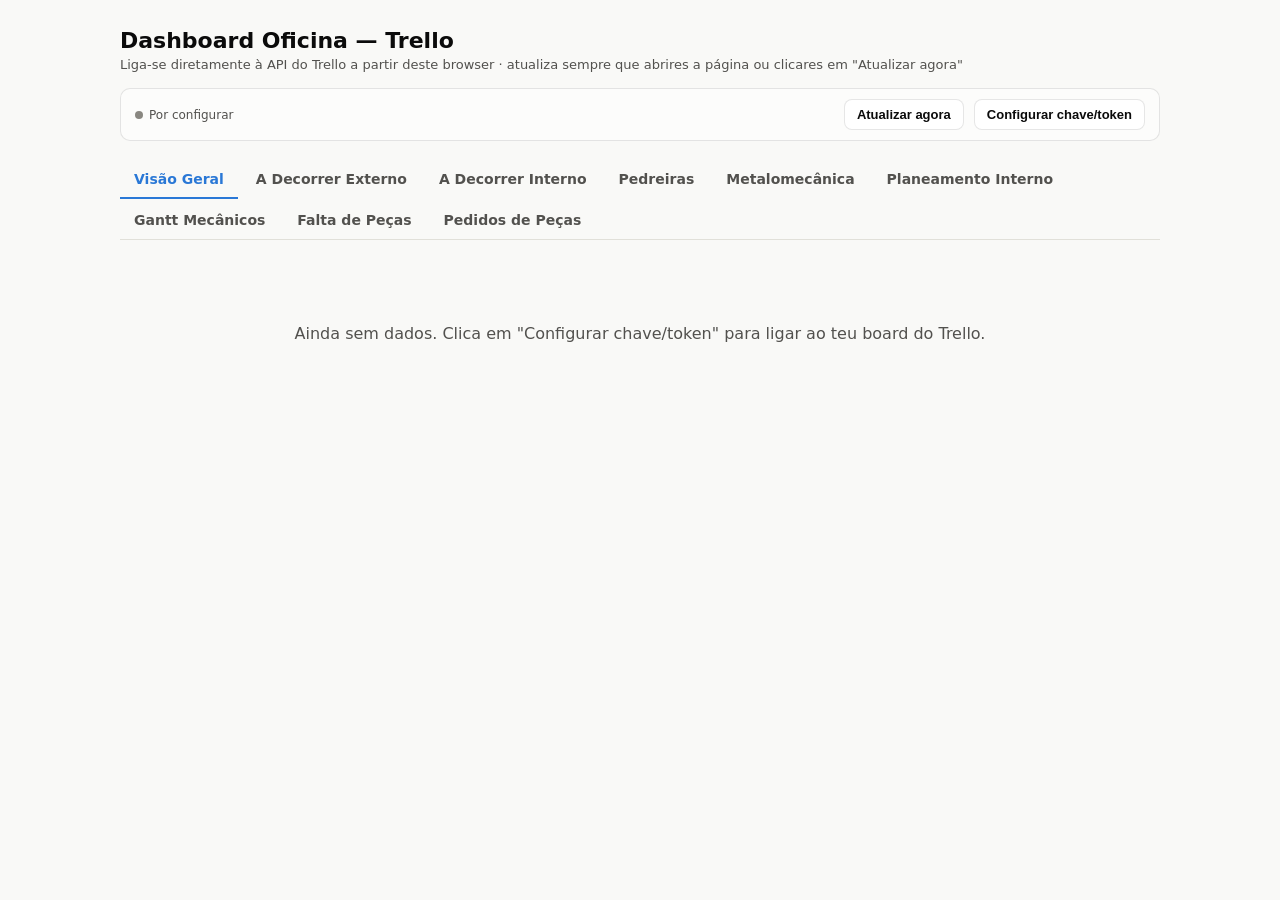
<file: index.html>
<!DOCTYPE html>
<html lang="pt">
<head>
<meta charset="UTF-8">
<meta name="viewport" content="width=device-width, initial-scale=1">
<title>Dashboard Oficina — Visão Geral</title>
<link rel="icon" href="favicon.ico">
<link rel="stylesheet" href="styles.css">
</head>
<body>
<div class="wrap"><div id="app"></div></div>
<script src="dashboard.js"></script>
<script>
function render(P, now) {
  const kpiExt = P.decorrerExterno.length;
  const kpiInt = P.workshops.reduce((s, w) => s + w.decorrer.length, 0);
  const kpiPlanPendente = P.workshops.reduce((s, w) => s + w.planeamento.length, 0);
  const kpiMetal = P.metalomecanica.length;
  const kpiPedreiras = P.pedreiras.reduce((s, p) => s + p.cards.length, 0);
  const kpiFaltaPecas = P.faltaDePecas.length;
  const res = P.resolution;

  const workshopData = P.workshops.map(w => [w.label, w.decorrer.length, `decorrer-interno.html#${w.key}`]);
  const workshopColors = [CAT_BLUE, CAT_AQUA, CAT_YELLOW];

  const supplierCounts = {};
  P.decorrerExterno.forEach(c => { if (c.supplier) supplierCounts[c.supplier] = (supplierCounts[c.supplier]||0)+1; });
  const supplierData = Object.entries(supplierCounts).sort((a,b) => b[1]-a[1]).slice(0, 8)
    .map(([label, v]) => [label, v, 'decorrer-externo.html']);

  const pedreirasData = P.pedreiras.map(p => [p.label, p.cards.length, `pedreiras.html#${p.key}`]);

  const labelCounts = {};
  P.planeamentoInterno.forEach(c => {
    const names = c.labels.length ? c.labels.map(l => l.name) : ['(sem etiqueta)'];
    names.forEach(n => { labelCounts[n] = (labelCounts[n]||0) + 1; });
  });
  const labelData = Object.entries(labelCounts).sort((a,b) => b[1]-a[1])
    .map(([label, v]) => [label, v, `planeamento-interno.html#${slug(label)}`]);

  const trendPoints = res.monthlyAvgLast14.map(([k,v]) => [monthLabel(k), Math.round(v*10)/10]);

  document.getElementById('content').innerHTML = `
    <div class="kpi-row">
      <div class="stat-tile"><div class="label">Cartões em curso</div><div class="value">${P.totals.totalOpen}</div></div>
      <div class="stat-tile"><div class="label">A Decorrer Externo</div><div class="value">${kpiExt}</div></div>
      <div class="stat-tile"><div class="label">A Decorrer Interno</div><div class="value">${kpiInt}</div><div class="sub">${kpiPlanPendente} a aguardar planeamento</div></div>
      <div class="stat-tile"><div class="label">Pendentes Pedreiras</div><div class="value">${kpiPedreiras}</div></div>
      <div class="stat-tile"><div class="label">Pendentes Metalomecânica</div><div class="value">${kpiMetal}</div></div>
      <div class="stat-tile"><div class="label">Resolução (mediana)</div><div class="value">${res.median.toFixed(0)}d</div><div class="sub">média ${res.mean.toFixed(0)}d</div></div>
      <div class="stat-tile"><div class="label">Falta de Peças</div><div class="value">${kpiFaltaPecas}</div><div class="sub"><a href="falta-de-pecas.html">Ver lista →</a></div></div>
    </div>

    <section class="card">
      <h2>A Decorrer Externo <a class="see-more" href="decorrer-externo.html">Ver detalhe →</a></h2>
      <p class="desc">${kpiExt} cartões atualmente em curso · top fornecedores (clica numa barra para ver a lista completa)</p>
      ${hbarChart(supplierData, CAT_BLUE, {width:720, barH:16, gap:10})}
    </section>

    <section class="card">
      <h2>A Decorrer Interno <a class="see-more" href="decorrer-interno.html">Ver detalhe →</a></h2>
      <p class="desc">${kpiInt} cartões a decorrer nas oficinas [Simão], por categoria — clica numa barra para ver a lista dessa categoria</p>
      ${hbarChart(workshopData, workshopColors, {barH:20, gap:16})}
    </section>

    <section class="card">
      <h2>Tempos médios de resolução</h2>
      <p class="desc">Calculado por (data de conclusão − data de início) para todos os ${res.count} cartões do quadro com ambas as datas preenchidas · tendência mensal, média de dias por mês de conclusão</p>
      <div class="kpi-row" style="margin-bottom:18px;">
        <div class="stat-tile"><div class="label">Mediana</div><div class="value">${res.median.toFixed(1)}d</div></div>
        <div class="stat-tile"><div class="label">Média</div><div class="value">${res.mean.toFixed(1)}d</div></div>
        <div class="stat-tile"><div class="label">P90</div><div class="value">${res.p90.toFixed(0)}d</div><div class="sub">90% dos cartões resolvem-se neste prazo ou menos</div></div>
        <div class="stat-tile"><div class="label">Amostra</div><div class="value">${res.count}</div></div>
      </div>
      ${lineChart(trendPoints)}
      <details class="tbl-toggle"><summary>Ver valores mensais</summary>
        <table><thead><tr><th data-type="text">Mês</th><th data-type="num">Média (dias)</th></tr></thead>
          <tbody>${res.monthlyAvgLast14.map(([k,v]) => { const vv = Math.round(v*10)/10; return `<tr><td data-sort="${k}">${esc(monthLabel(k))}</td><td data-sort="${vv}">${vv}</td></tr>`; }).join('')}</tbody></table>
      </details>
    </section>

    <section class="card">
      <h2>Serviços Pendentes em Pedreiras <a class="see-more" href="pedreiras.html">Ver detalhe →</a></h2>
      <p class="desc">${kpiPedreiras} cartões pendentes em obra, por pedreira — clica numa barra para ver essa pedreira</p>
      ${hbarChart(pedreirasData, CAT_BLUE, {barH:20, gap:16})}
    </section>

    <section class="card">
      <h2>Serviços solicitados à Metalomecânica <a class="see-more" href="metalomecanica.html">Ver detalhe →</a></h2>
      <p class="desc">${kpiMetal} cartões pendentes · lista "Metalomecanica"</p>
    </section>

    <section class="card">
      <h2>Planeamento Interno <a class="see-more" href="planeamento-interno.html">Ver detalhe →</a></h2>
      <p class="desc">${P.planeamentoInterno.length} cartões a aguardar planeamento, por etiqueta — clica numa barra para ver esse grupo</p>
      ${labelData.length ? hbarChart(labelData, CAT_BLUE, {barH:16, gap:10}) : '<p class="info-note">Sem cartões nesta lista de momento.</p>'}
    </section>

    <footer class="note">
      Fonte: API do Trello do board "${esc(P.boardName)}", em direto a partir deste browser. Os tempos de resolução usam os campos "Início" e "Concluído" de cada cartão — cartões sem uma das duas datas não entram na amostra. Cartões usados apenas como separadores de secção (ex: "▼PRAGOSA▼") são excluídos de todas as contagens e tabelas.
    </footer>
  `;
}
initPage('index', render);
</script>
</body>
</html>
</file>
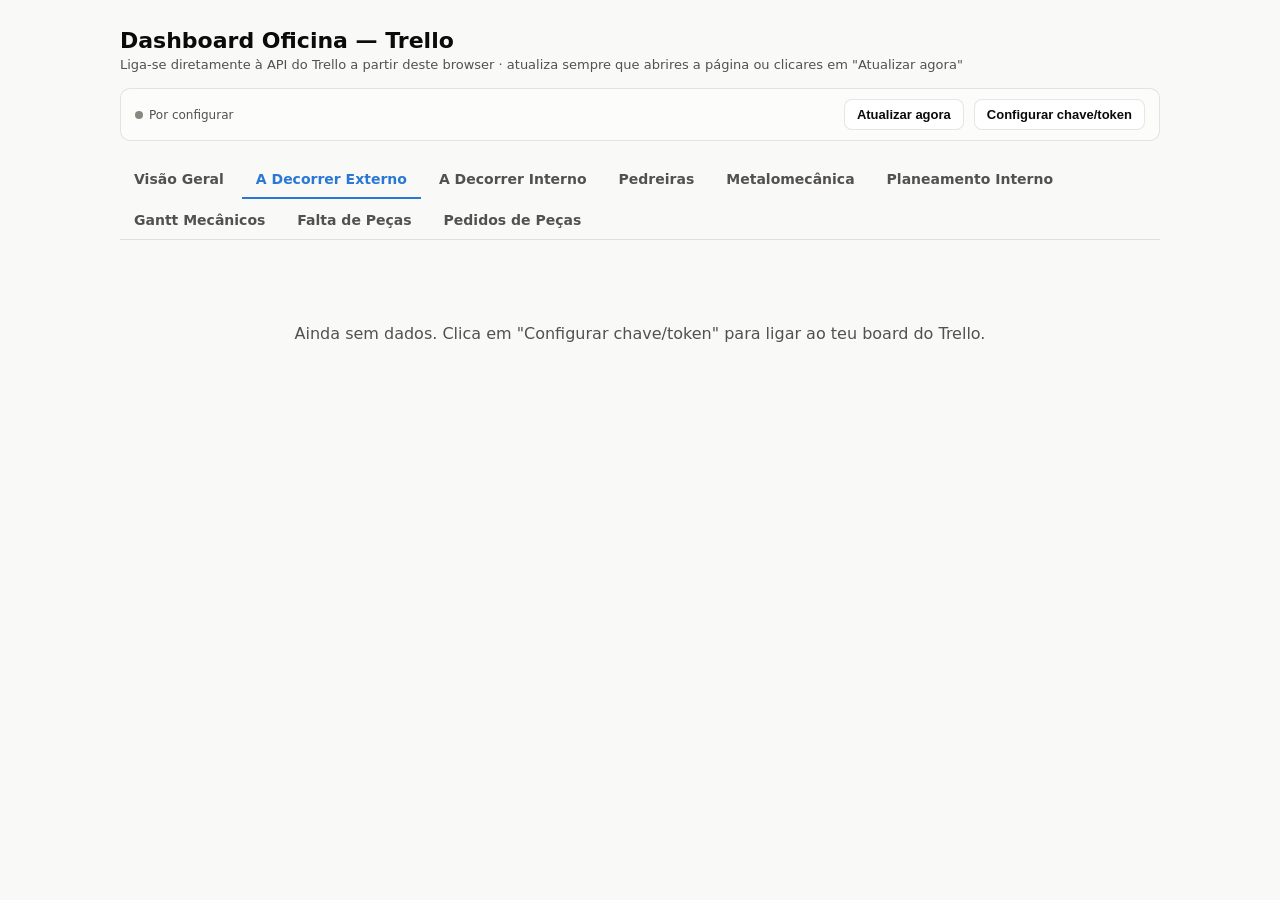
<file: decorrer-externo.html>
<!DOCTYPE html>
<html lang="pt">
<head>
<meta charset="UTF-8">
<meta name="viewport" content="width=device-width, initial-scale=1">
<title>Dashboard Oficina — A Decorrer Externo</title>
<link rel="icon" href="favicon.ico">
<link rel="stylesheet" href="styles.css">
</head>
<body>
<div class="wrap"><div id="app"></div></div>
<script src="dashboard.js"></script>
<script>
function render(P, now) {
  const cards = P.decorrerExterno;
  const supplierCounts = {};
  cards.forEach(c => { if (c.supplier) supplierCounts[c.supplier] = (supplierCounts[c.supplier]||0)+1; });
  const supplierData = Object.entries(supplierCounts).sort((a,b) => b[1]-a[1]);

  document.getElementById('content').innerHTML = `
    <div class="kpi-row">
      <div class="stat-tile"><div class="label">Cartões a decorrer</div><div class="value">${cards.length}</div></div>
      <div class="stat-tile"><div class="label">Fornecedores distintos</div><div class="value">${supplierData.length}</div></div>
    </div>
    <section class="card">
      <h2>A Decorrer Externo</h2>
      <p class="desc">${cards.length} cartões atualmente em curso · lista "Intervenções Externas DECORRER" · "Dias a decorrer" conta desde a data de início (ou, se não preenchida, desde a criação do cartão — assinalado com *)</p>
      <p class="info-note" style="margin-top:0;margin-bottom:10px;">Cartões por fornecedor (extraído do texto entre [] no início do nome do cartão):</p>
      ${hbarChart(supplierData, CAT_BLUE, {width:720, barH:16, gap:10})}
      <div style="margin-top:18px;">${cardTable(cards, {showStart:true, showRunning:true, sortByRunning:true, now, boardLabels:P.boardLabels, boardMembers:P.boardMembers})}</div>
    </section>
  `;
}
initPage('decorrer-externo', render);
</script>
</body>
</html>
</file>
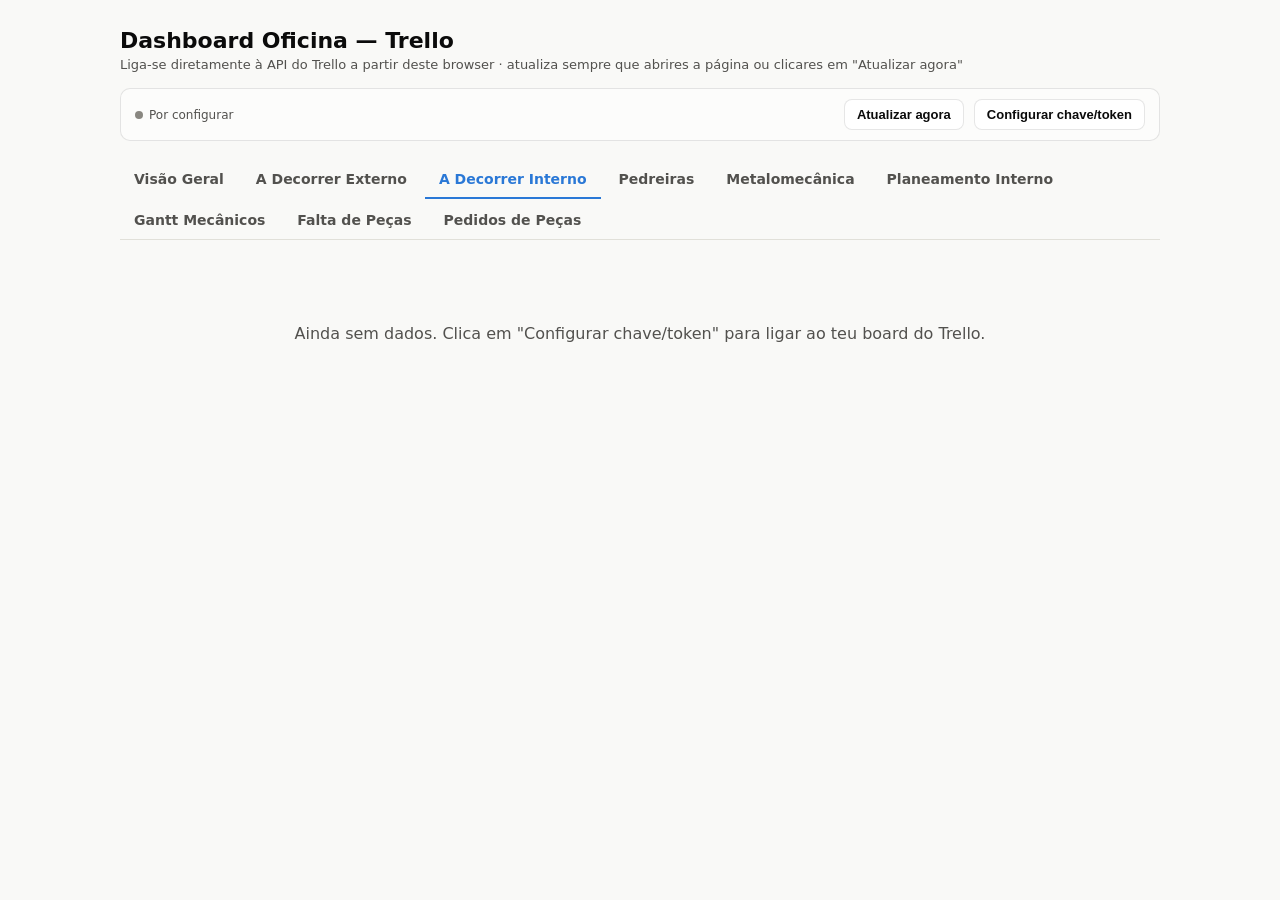
<file: decorrer-interno.html>
<!DOCTYPE html>
<html lang="pt">
<head>
<meta charset="UTF-8">
<meta name="viewport" content="width=device-width, initial-scale=1">
<title>Dashboard Oficina — A Decorrer Interno</title>
<link rel="icon" href="favicon.ico">
<link rel="stylesheet" href="styles.css">
</head>
<body>
<div class="wrap"><div id="app"></div></div>
<script src="dashboard.js"></script>
<script>
function render(P, now) {
  const totalDecorrer = P.workshops.reduce((s, w) => s + w.decorrer.length, 0);
  const totalPlaneamento = P.workshops.reduce((s, w) => s + w.planeamento.length, 0);
  const workshopData = P.workshops.map(w => [w.label, w.decorrer.length]);
  const workshopColors = [CAT_BLUE, CAT_AQUA, CAT_YELLOW];

  const sections = P.workshops.map(w => {
    const planBlock = w.planeamentoList ? `
      <div class="subgroup-title">Pendente de planeamento (${w.planeamento.length})</div>
      <p class="info-note" style="margin-top:0;">Sem data de início (ainda por planear) — "Criado em" e "Dias por planear" mostram há quanto tempo o cartão está à espera</p>
      ${cardTable(w.planeamento, {showCreated:true, showRunning:true, runningLabel:'Dias por planear', sortByRunning:true, now, boardLabels:P.boardLabels, boardMembers:P.boardMembers})}
      <div class="subgroup-title" style="margin-top:20px;">A decorrer (${w.decorrer.length})</div>
      ${cardTable(w.decorrer, {showStart:true, showRunning:true, sortByRunning:true, now, boardLabels:P.boardLabels, boardMembers:P.boardMembers})}
    ` : cardTable(w.decorrer, {showStart:true, showRunning:true, sortByRunning:true, now, boardLabels:P.boardLabels, boardMembers:P.boardMembers});
    return `<div class="site-block" id="${w.key}">
      <h3>${esc(w.label)} — ${w.decorrer.length} a decorrer${w.planeamentoList ? ` · ${w.planeamento.length} a aguardar planeamento` : ''}</h3>
      ${planBlock}
    </div>`;
  }).join('');

  document.getElementById('content').innerHTML = `
    <div class="kpi-row">
      <div class="stat-tile"><div class="label">A decorrer</div><div class="value">${totalDecorrer}</div></div>
      <div class="stat-tile"><div class="label">A aguardar planeamento</div><div class="value">${totalPlaneamento}</div></div>
    </div>
    <section class="card">
      <h2>A Decorrer Interno</h2>
      <p class="desc">${totalDecorrer} cartões atualmente em curso, distribuídos pelas oficinas [Simão] · "Dias a decorrer" conta desde a data de início (ou desde a criação, assinalado com *)</p>
      ${hbarChart(workshopData, workshopColors, {barH:20, gap:16})}
      ${sections}
    </section>
  `;
  // honour #anchor deep-links (e.g. from the home page chart) once content exists
  if (location.hash) {
    const el = document.querySelector(location.hash);
    if (el) el.scrollIntoView();
  }
}
initPage('decorrer-interno', render);
</script>
</body>
</html>
</file>
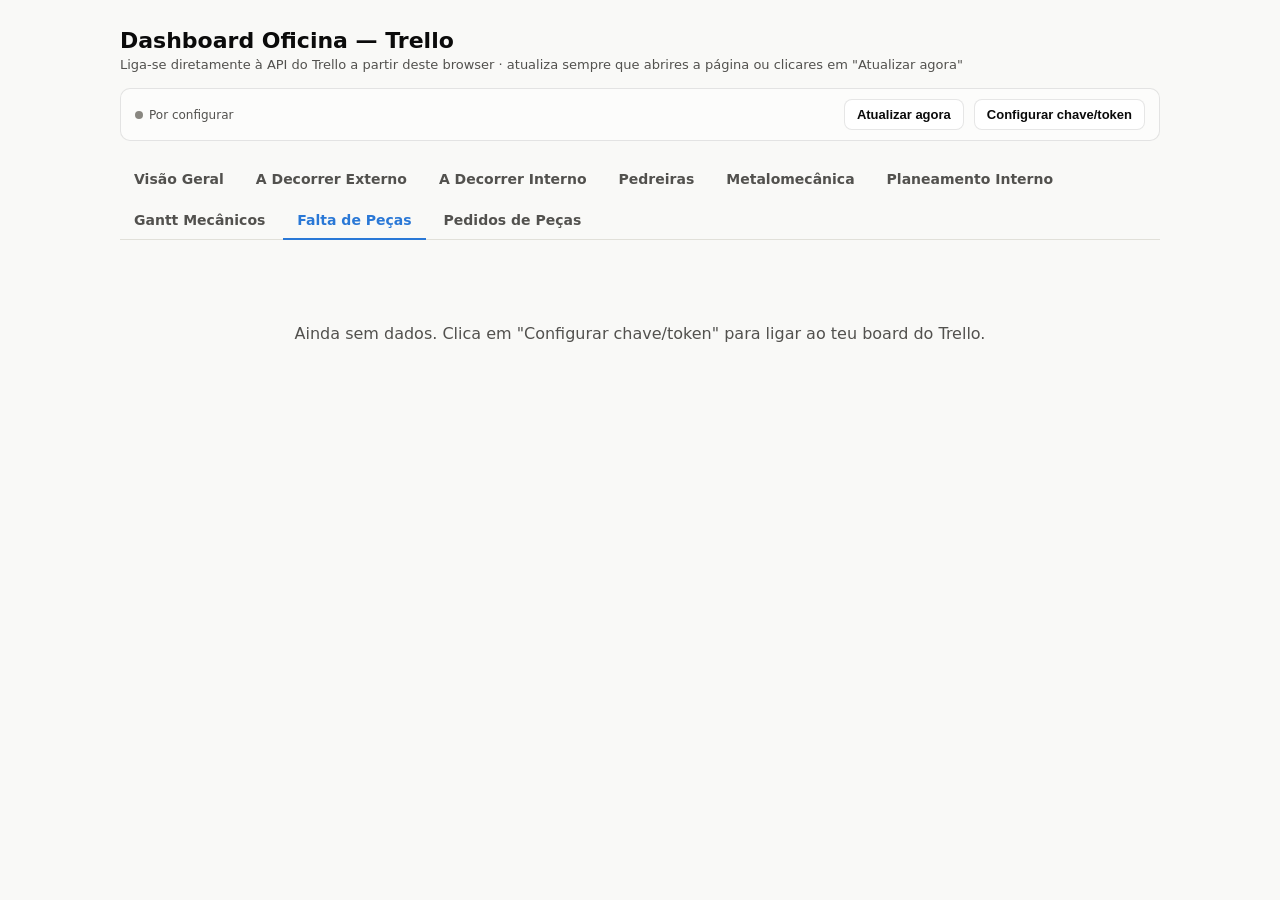
<file: falta-de-pecas.html>
<!DOCTYPE html>
<html lang="pt">
<head>
<meta charset="UTF-8">
<meta name="viewport" content="width=device-width, initial-scale=1">
<title>Dashboard Oficina — Falta de Peças</title>
<link rel="icon" href="favicon.ico">
<link rel="stylesheet" href="styles.css">
</head>
<body>
<div class="wrap"><div id="app"></div></div>
<script src="dashboard.js"></script>
<script>
function render(P, now) {
  const cards = P.faltaDePecas;
  document.getElementById('content').innerHTML = `
    <div class="kpi-row">
      <div class="stat-tile"><div class="label">Cartões a aguardar peças</div><div class="value">${cards.length}</div></div>
    </div>
    <section class="card">
      <h2>Falta de Peças</h2>
      <p class="desc">${cards.length} cartões ativos com a etiqueta "Falta de Peças", em qualquer lista do quadro · "Com esta etiqueta há" mostra há quanto tempo a etiqueta foi aplicada, a partir do histórico de atividade do Trello</p>
      <p class="info-note" id="ageingStatus" style="margin-top:0;">A calcular há quanto tempo cada cartão tem a etiqueta…</p>
      ${cardTable(cards, {showStart:true, showLabelAge:true, sortByDue:false, now, boardLabels:P.boardLabels, boardMembers:P.boardMembers})}
    </section>
  `;
  wireLabelAgeing(P, now);
}
initPage('falta-de-pecas', render);
</script>
</body>
</html>
</file>
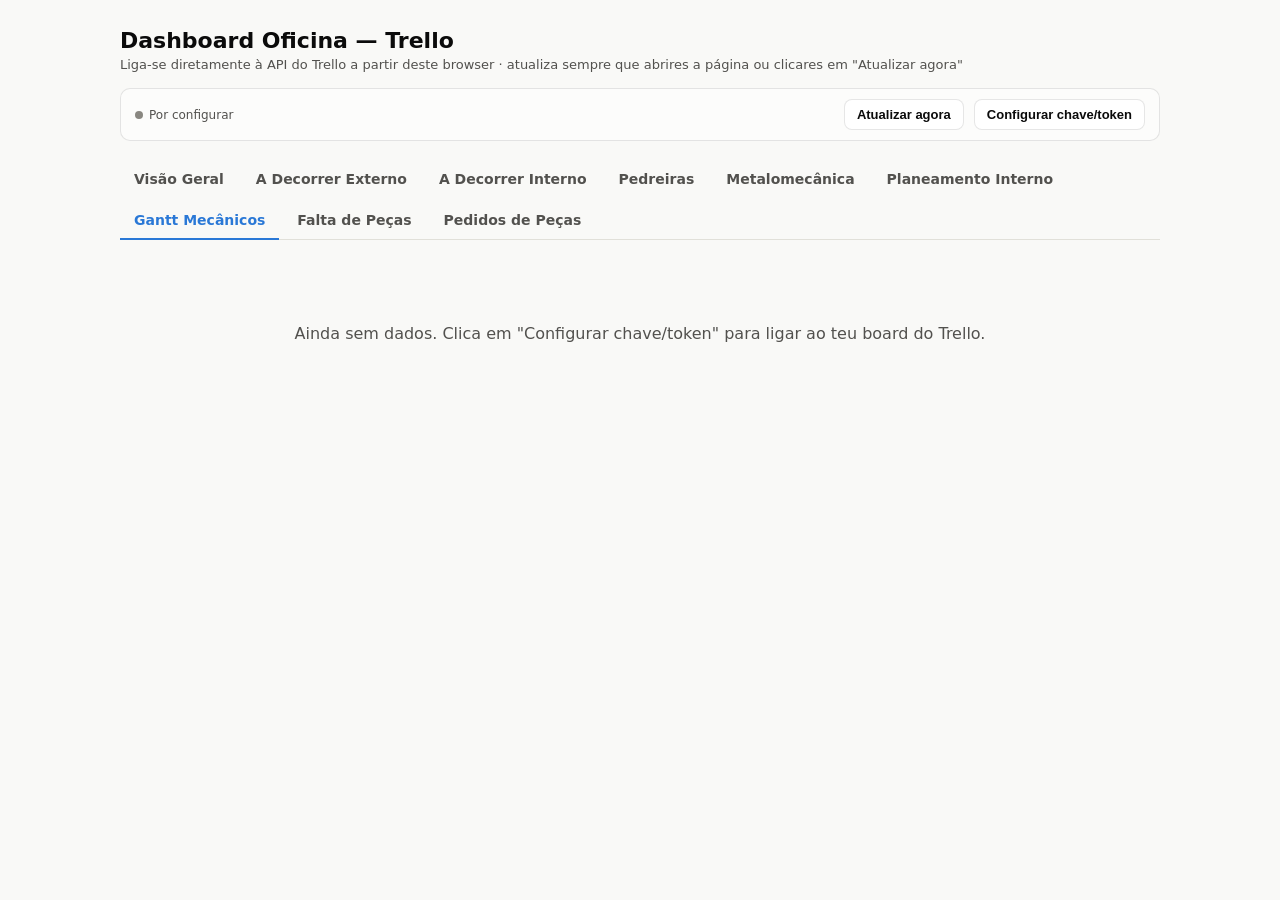
<file: gantt-mecanicos.html>
<!DOCTYPE html>
<html lang="pt">
<head>
<meta charset="UTF-8">
<meta name="viewport" content="width=device-width, initial-scale=1">
<title>Dashboard Oficina — Gantt Mecânicos</title>
<link rel="icon" href="favicon.ico">
<link rel="stylesheet" href="styles.css">
</head>
<body>
<div class="wrap"><div id="app"></div></div>
<script src="dashboard.js"></script>
<script>
function render(P, now) {
  renderGanttContent(P, now);
}
initPage('gantt-mecanicos', render);
</script>
</body>
</html>
</file>
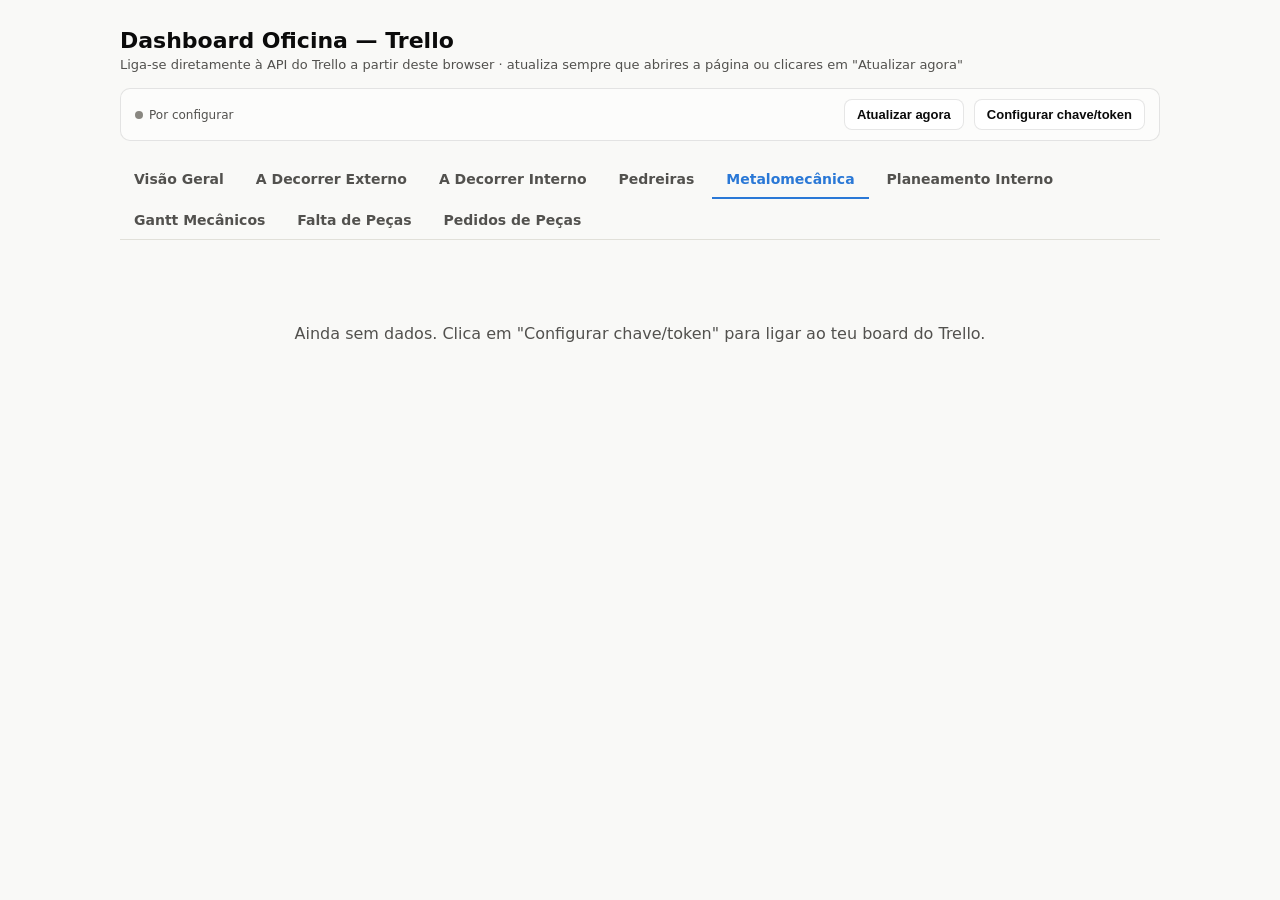
<file: metalomecanica.html>
<!DOCTYPE html>
<html lang="pt">
<head>
<meta charset="UTF-8">
<meta name="viewport" content="width=device-width, initial-scale=1">
<title>Dashboard Oficina — Metalomecânica</title>
<link rel="icon" href="favicon.ico">
<link rel="stylesheet" href="styles.css">
</head>
<body>
<div class="wrap"><div id="app"></div></div>
<script src="dashboard.js"></script>
<script>
function render(P, now) {
  const cards = P.metalomecanica;
  document.getElementById('content').innerHTML = `
    <div class="kpi-row">
      <div class="stat-tile"><div class="label">Cartões pendentes</div><div class="value">${cards.length}</div></div>
    </div>
    <section class="card">
      <h2>Serviços solicitados à Metalomecânica</h2>
      <p class="desc">${cards.length} cartões pendentes · lista "Metalomecanica"</p>
      ${cardTable(cards, {showStart:true, now, boardLabels:P.boardLabels, boardMembers:P.boardMembers})}
    </section>
  `;
}
initPage('metalomecanica', render);
</script>
</body>
</html>
</file>
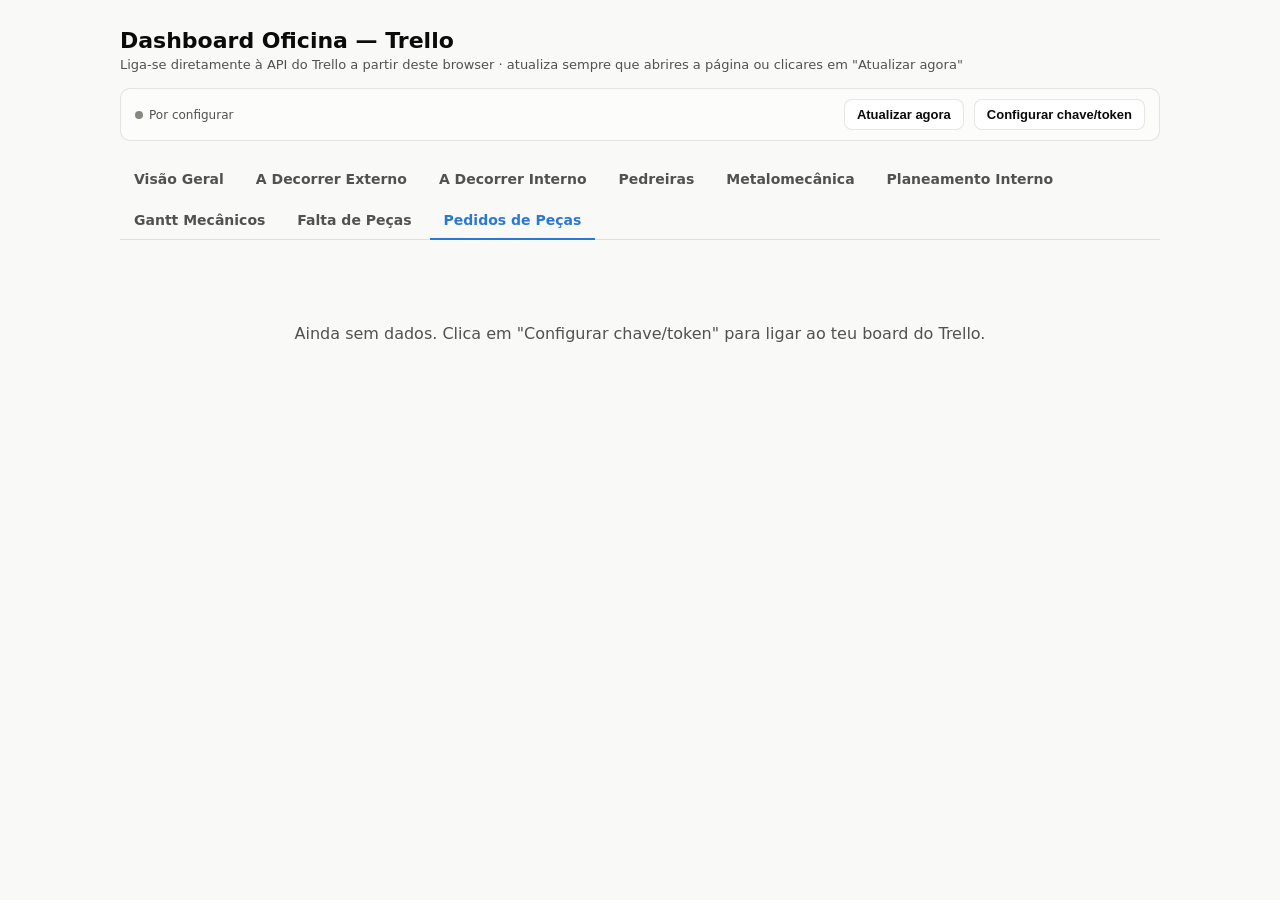
<file: pedidos-pecas.html>
<!DOCTYPE html>
<html lang="pt">
<head>
<meta charset="UTF-8">
<meta name="viewport" content="width=device-width, initial-scale=1">
<title>Dashboard Oficina — Pedidos de Peças</title>
<link rel="icon" href="favicon.ico">
<link rel="stylesheet" href="styles.css">
</head>
<body>
<div class="wrap"><div id="app"></div></div>
<script src="dashboard.js"></script>
<script>
function render(P, now) {
  const list = P.pedidosList || [];
  document.getElementById('content').innerHTML = `
    <div class="kpi-row">
      <div class="stat-tile"><div class="label">Pedidos ativos</div><div class="value">${list.length}</div></div>
      <div class="stat-tile"><div class="label">Equipamentos distintos</div><div class="value">${new Set(list.map(r => r.equipNum)).size}</div></div>
    </div>
    <section class="card">
      <h2>Pedidos de Peças</h2>
      <p class="desc">Pesquisa rápida, por nº de equipamento, de todos os pedidos de material ativos no quadro "Pedidos Peças" · liga-se ao cartão de OFICINA correspondente quando o campo "Nº Equipamento" já estiver preenchido lá</p>
      <div class="search-box">
        <input type="text" id="pedidosSearchInput" placeholder="Pesquisar por nº de equipamento (ex: 4039)" inputmode="numeric">
        <span class="count" id="pedidosSearchCount"></span>
      </div>
      ${pedidosSearchTable(list)}
    </section>
  `;
  wirePedidosSearch(document.getElementById('content'));
}
initPage('pedidos-pecas', render);
</script>
</body>
</html>
</file>
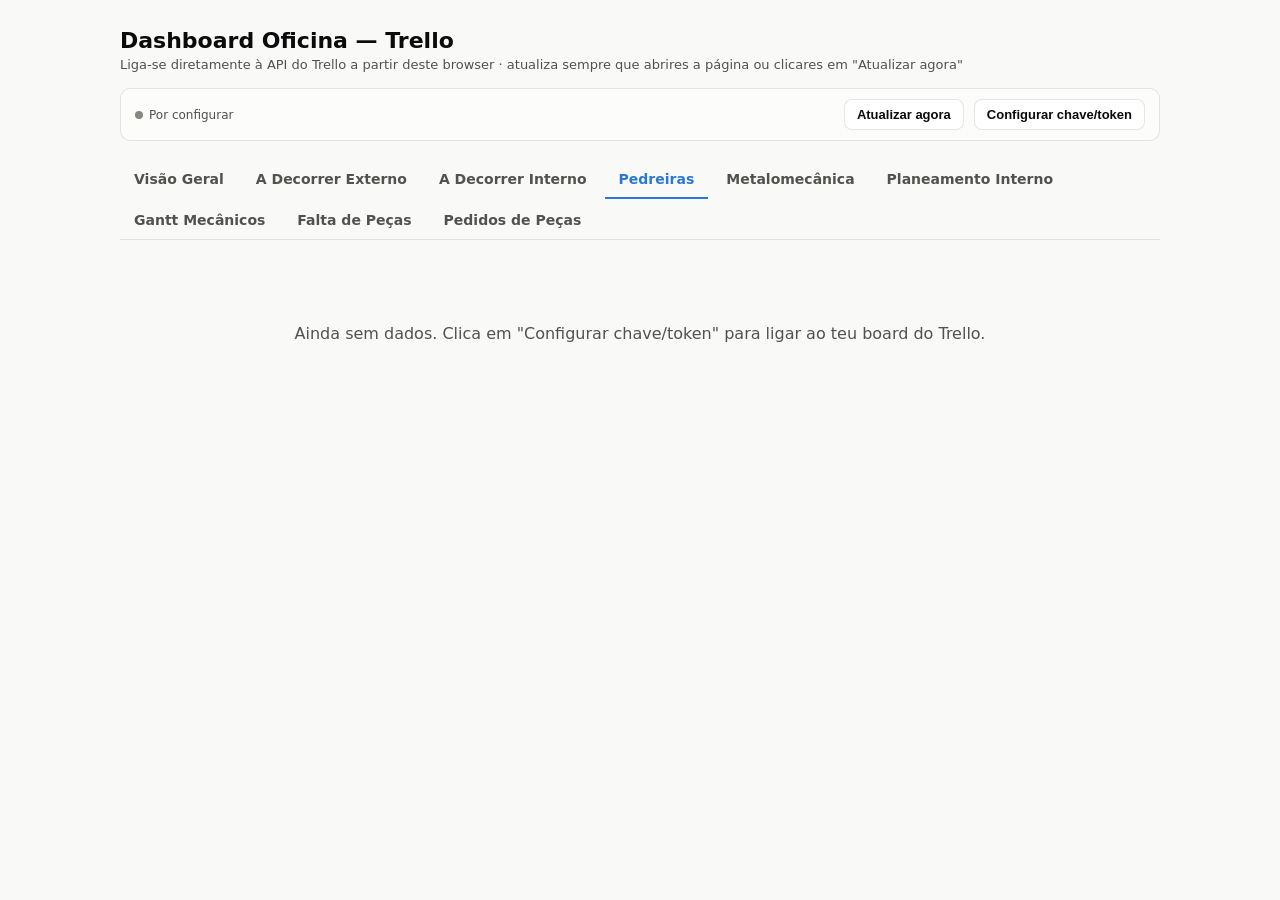
<file: pedreiras.html>
<!DOCTYPE html>
<html lang="pt">
<head>
<meta charset="UTF-8">
<meta name="viewport" content="width=device-width, initial-scale=1">
<title>Dashboard Oficina — Pedreiras</title>
<link rel="icon" href="favicon.ico">
<link rel="stylesheet" href="styles.css">
</head>
<body>
<div class="wrap"><div id="app"></div></div>
<script src="dashboard.js"></script>
<script>
function render(P, now) {
  const total = P.pedreiras.reduce((s, p) => s + p.cards.length, 0);
  const chartData = P.pedreiras.map(p => [p.label, p.cards.length]);
  const sections = P.pedreiras.filter(p => p.cards.length).map(p => `
    <div class="site-block" id="${p.key}">
      <h3>${esc(p.label)} (${p.cards.length})</h3>
      ${cardTable(p.cards, {now, boardLabels:P.boardLabels, boardMembers:P.boardMembers})}
    </div>`).join('');

  document.getElementById('content').innerHTML = `
    <div class="kpi-row">
      <div class="stat-tile"><div class="label">Cartões pendentes</div><div class="value">${total}</div></div>
      <div class="stat-tile"><div class="label">Pedreiras ativas</div><div class="value">${P.pedreiras.filter(p=>p.cards.length).length}</div></div>
    </div>
    <section class="card">
      <h2>Serviços Pendentes em Pedreiras</h2>
      <p class="desc">${total} cartões pendentes em obra, por pedreira</p>
      ${hbarChart(chartData, CAT_BLUE, {barH:20, gap:16})}
      ${sections}
    </section>
  `;
  if (location.hash) {
    const el = document.querySelector(location.hash);
    if (el) el.scrollIntoView();
  }
}
initPage('pedreiras', render);
</script>
</body>
</html>
</file>
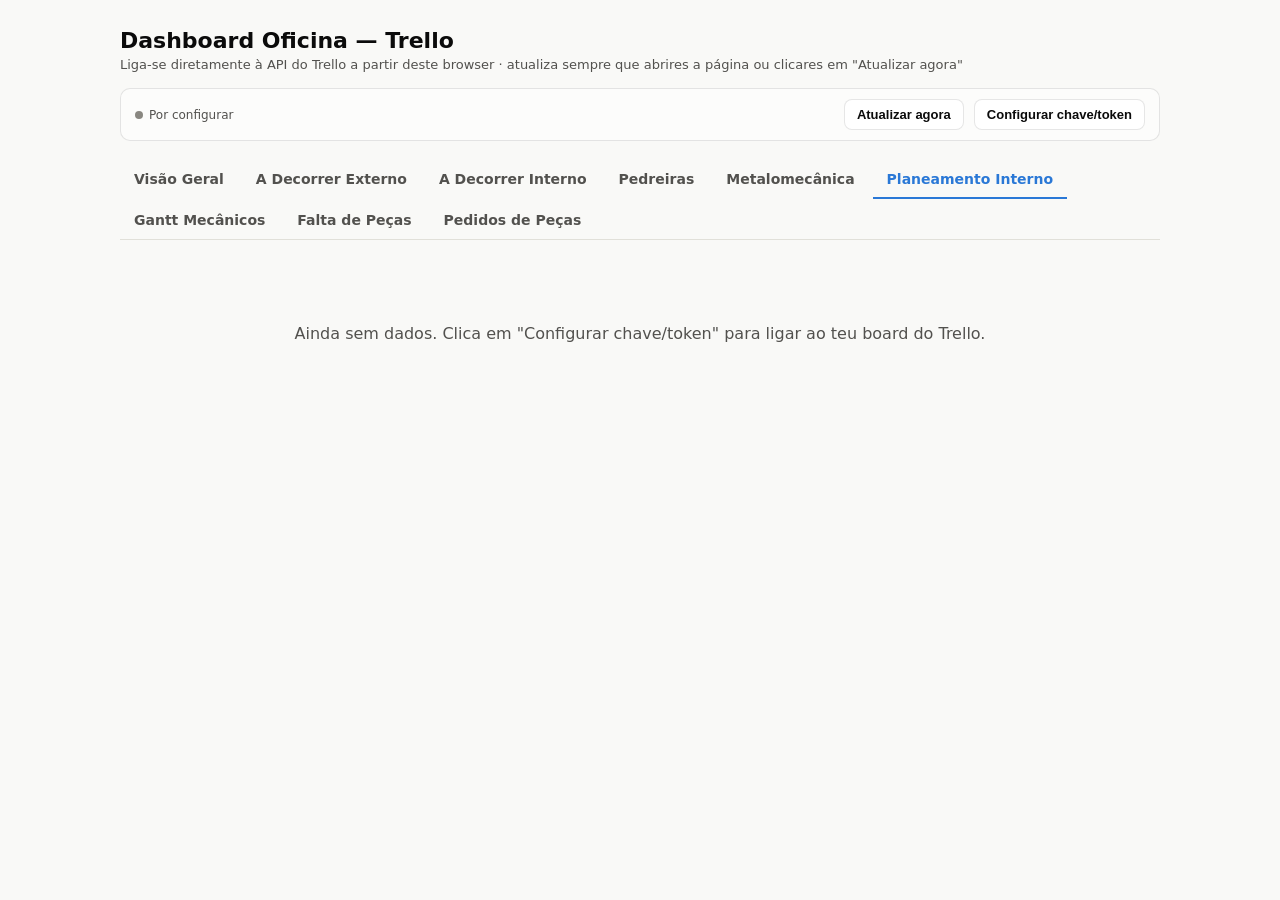
<file: planeamento-interno.html>
<!DOCTYPE html>
<html lang="pt">
<head>
<meta charset="UTF-8">
<meta name="viewport" content="width=device-width, initial-scale=1">
<title>Dashboard Oficina — Planeamento Interno</title>
<link rel="icon" href="favicon.ico">
<link rel="stylesheet" href="styles.css">
</head>
<body>
<div class="wrap"><div id="app"></div></div>
<script src="dashboard.js"></script>
<script>
function render(P, now) {
  const cards = P.planeamentoInterno;
  const labelGroups = {};
  cards.forEach(c => {
    const names = c.labels.length ? c.labels.map(l => l.name) : ['(sem etiqueta)'];
    names.forEach(n => { (labelGroups[n] = labelGroups[n] || []).push(c); });
  });
  const orderedLabels = Object.keys(labelGroups).sort((a, b) => {
    if (a === '(sem etiqueta)') return 1;
    if (b === '(sem etiqueta)') return -1;
    return labelGroups[b].length - labelGroups[a].length;
  });
  function labelColorFor(name) {
    for (const c of cards) for (const l of c.labels) if (l.name === name) return LABEL_COLOR_MAP[l.color] || '#c3c2b7';
    return '#c3c2b7';
  }
  const groupsHtml = orderedLabels.map(lname => {
    const groupCards = labelGroups[lname].slice().sort((a,b) => {
      const av = a.due === null ? 1 : 0, bv = b.due === null ? 1 : 0;
      if (av !== bv) return av - bv;
      return (a.due||'').localeCompare(b.due||'');
    });
    const color = lname === '(sem etiqueta)' ? '#c3c2b7' : labelColorFor(lname);
    return `
      <div class="label-group" id="${slug(lname)}">
        <h3><span class="dot" style="--chip:${color}"></span>${esc(lname)} <span class="count">(${groupCards.length})</span></h3>
        ${cardTable(groupCards, {showCreated:true, showRunning:true, runningLabel:'Dias por planear', sortByDue:false, now, boardLabels:P.boardLabels, boardMembers:P.boardMembers})}
      </div>`;
  }).join('');

  document.getElementById('content').innerHTML = `
    <div class="kpi-row">
      <div class="stat-tile"><div class="label">Cartões a distribuir</div><div class="value">${cards.length}</div></div>
      <div class="stat-tile"><div class="label">Grupos (etiquetas)</div><div class="value">${orderedLabels.length}</div></div>
    </div>
    <section class="card">
      <h2>Planeamento Interno — trabalhos a distribuir</h2>
      <p class="desc">${cards.length} cartões na lista "Planeamento Interno", agrupados por etiqueta (um cartão com várias etiquetas aparece em cada grupo correspondente) e ordenados por prazo dentro de cada grupo</p>
      ${groupsHtml}
    </section>
  `;
  if (location.hash) {
    const el = document.querySelector(location.hash);
    if (el) el.scrollIntoView();
  }
}
initPage('planeamento-interno', render);
</script>
</body>
</html>
</file>
<file: styles.css>
:root {
  --surface-1: #fcfcfb; --surface-2: #ffffff; --page-plane: #f9f9f7;
  --text-primary: #0b0b0b; --text-secondary: #52514e; --text-muted: #898781;
  --grid-line: #e1e0d9; --baseline: #c3c2b7; --border: rgba(11,11,11,0.10);
  --series-1: #2a78d6; --good: #0ca30c; --warning: #fab219; --serious: #ec835a; --critical: #d03b3b;
}
@media (prefers-color-scheme: dark) {
  :root {
    --surface-1: #1a1a19; --surface-2: #212120; --page-plane: #0d0d0d;
    --text-primary: #ffffff; --text-secondary: #c3c2b7; --text-muted: #898781;
    --grid-line: #2c2c2a; --baseline: #383835; --border: rgba(255,255,255,0.10);
    --series-1: #3987e5; --good: #0ca30c; --warning: #fab219; --serious: #ec835a; --critical: #e66767;
  }
}
* { box-sizing: border-box; }
body { margin: 0; font-family: system-ui, -apple-system, "Segoe UI", sans-serif; background: var(--page-plane); color: var(--text-primary); }
.wrap { max-width: 1080px; margin: 0 auto; padding: 28px 20px 80px; }
header.top h1 { font-size: 22px; margin: 0 0 4px; }
header.top h1 a { color: inherit; text-decoration: none; }
header.top p { margin: 0; color: var(--text-secondary); font-size: 13px; }

.toolbar { display: flex; flex-wrap: wrap; align-items: center; gap: 10px; margin: 16px 0 8px;
  background: var(--surface-1); border: 1px solid var(--border); border-radius: 10px; padding: 10px 14px; }
.toolbar .status { font-size: 12px; color: var(--text-secondary); margin-right: auto; }
.toolbar button { appearance: none; border: 1px solid var(--border); background: var(--surface-2); color: var(--text-primary);
  border-radius: 8px; padding: 7px 12px; font-size: 13px; cursor: pointer; font-weight: 600; }
.toolbar button.primary { background: var(--series-1); color: #fff; border-color: var(--series-1); }
.toolbar button:hover { filter: brightness(0.97); }
.dot-live { width: 8px; height: 8px; border-radius: 50%; display: inline-block; margin-right: 6px; background: var(--text-muted); }
.dot-live.ok { background: var(--good); }
.dot-live.err { background: var(--critical); }

nav.pages { display: flex; flex-wrap: wrap; gap: 4px; margin: 20px 0 24px; border-bottom: 1px solid var(--grid-line); }
nav.pages a { appearance: none; border: none; background: none; cursor: pointer; padding: 10px 14px; font-size: 14px; font-weight: 600;
  color: var(--text-secondary); border-bottom: 2px solid transparent; margin-bottom: -1px; text-decoration: none; }
nav.pages a.active { color: var(--series-1); border-bottom-color: var(--series-1); }
nav.pages a:hover { color: var(--series-1); }

.kpi-row { display: grid; grid-template-columns: repeat(auto-fit, minmax(140px, 1fr)); gap: 10px; margin-bottom: 28px; }
.stat-tile { background: var(--surface-1); border: 1px solid var(--border); border-radius: 10px; padding: 14px 16px; }
.stat-tile .label { font-size: 12px; color: var(--text-secondary); margin-bottom: 6px; }
.stat-tile .value { font-size: 26px; font-weight: 600; line-height: 1; }
.stat-tile .sub { font-size: 11px; color: var(--text-muted); margin-top: 4px; }
.stat-tile .sub a { color: var(--series-1); text-decoration: none; font-weight: 600; }
.stat-tile .sub a:hover { text-decoration: underline; }

section.card { background: var(--surface-1); border: 1px solid var(--border); border-radius: 12px; padding: 20px 22px; margin-bottom: 20px; scroll-margin-top: 16px; }
section.card h2 { font-size: 16px; margin: 0 0 2px; display: flex; align-items: center; justify-content: space-between; gap: 10px; }
section.card h2 .see-more { font-size: 12px; font-weight: 600; color: var(--series-1); text-decoration: none; white-space: nowrap; }
section.card h2 .see-more:hover { text-decoration: underline; }
section.card .desc { font-size: 12px; color: var(--text-secondary); margin: 0 0 16px; }

table { width: 100%; border-collapse: collapse; font-size: 13px; }
table th { text-align: left; font-size: 11px; text-transform: uppercase; letter-spacing: .02em; color: var(--text-muted); font-weight: 600; padding: 6px 8px; border-bottom: 1px solid var(--grid-line); white-space: nowrap; cursor: pointer; user-select: none; }
table th:hover { color: var(--text-secondary); }
table th::after { content: ''; opacity: .35; margin-left: 4px; font-size: 10px; }
table th.sort-asc::after { content: '▲'; opacity: 1; color: var(--series-1); }
table th.sort-desc::after { content: '▼'; opacity: 1; color: var(--series-1); }
table td { padding: 8px 8px; border-bottom: 1px solid var(--grid-line); color: var(--text-primary); vertical-align: top; }
table tr:last-child td { border-bottom: none; }
table a { color: var(--text-primary); text-decoration: none; }
table a:hover { color: var(--series-1); text-decoration: underline; }
.col-id { color: var(--text-muted); white-space: nowrap; }
.overdue { color: var(--critical); font-weight: 600; }
.days-warning { color: #a06a00; font-weight: 600; }
.days-critical { color: var(--critical); font-weight: 600; }
@media (prefers-color-scheme: dark) { .days-warning { color: var(--warning); } }

td.due-cell { white-space: nowrap; }
input.due-input { font: inherit; font-size: 12px; color: var(--text-primary); background: transparent;
  border: 1px solid transparent; border-radius: 6px; padding: 3px 4px; width: 118px; cursor: pointer; }
input.due-input:hover, input.due-input:focus { border-color: var(--border); background: var(--surface-2); cursor: text; }
button.due-clear { appearance: none; border: none; background: none; color: var(--text-muted); cursor: pointer;
  font-size: 14px; line-height: 1; padding: 2px 4px; vertical-align: middle; }
button.due-clear:hover { color: var(--critical); }
.due-status { font-size: 10px; margin-left: 4px; color: var(--text-muted); }
.due-status.saving { color: var(--text-muted); }
.due-status.ok { color: var(--good); }
.due-status.err { color: var(--critical); font-weight: 600; }
.overdue-badge { display: inline-block; font-size: 10px; font-weight: 600; color: var(--critical);
  background: color-mix(in srgb, var(--critical) 14%, transparent); border-radius: 999px; padding: 2px 7px; margin-left: 4px; }
.approx { color: var(--text-muted); }
button.due-complete-btn { appearance: none; border: 1px solid var(--border); background: var(--surface-2); color: var(--text-muted);
  border-radius: 999px; width: 18px; height: 18px; line-height: 1; font-size: 11px; cursor: pointer; margin-left: 4px; vertical-align: middle; }
button.due-complete-btn:hover { border-color: var(--good); color: var(--good); }
button.due-complete-btn.active { background: var(--good); border-color: var(--good); color: #fff; }

td.start-cell { white-space: nowrap; }
input.start-input { font: inherit; font-size: 12px; color: var(--text-primary); background: transparent;
  border: 1px solid transparent; border-radius: 6px; padding: 3px 4px; width: 110px; cursor: pointer; }
input.start-input:hover, input.start-input:focus { border-color: var(--border); background: var(--surface-2); cursor: text; }
button.start-clear { appearance: none; border: none; background: none; color: var(--text-muted); cursor: pointer;
  font-size: 14px; line-height: 1; padding: 2px 4px; vertical-align: middle; }
button.start-clear:hover { color: var(--critical); }

button.card-edit-btn { appearance: none; border: 1px solid var(--border); background: var(--surface-2); color: var(--text-secondary);
  border-radius: 999px; width: 18px; height: 18px; line-height: 1; font-size: 11px; cursor: pointer; margin-left: 6px; vertical-align: middle; }
button.card-edit-btn:hover { color: var(--series-1); border-color: var(--series-1); }
.card-members { font-size: 11px; color: var(--text-muted); margin-top: 2px; }
.checklist-badge { display: inline-block; font-size: 10px; font-weight: 600; padding: 1px 7px; border-radius: 999px;
  background: var(--surface-2); border: 1px solid var(--border); color: var(--text-secondary); margin-left: 6px; vertical-align: middle; }
.checklist-badge.done { background: color-mix(in srgb, var(--good) 16%, transparent); border-color: color-mix(in srgb, var(--good) 55%, transparent); color: var(--good); }
.material-requests { margin-top: 3px; display: flex; flex-wrap: wrap; gap: 4px; }
.material-chip { display: inline-block; font-size: 10px; font-weight: 600; padding: 2px 8px; border-radius: 999px; text-decoration: none;
  border: 1px solid var(--border); background: var(--surface-2); color: var(--text-secondary); }
.material-chip:hover { text-decoration: underline; }
.material-chip.status-neutral { background: var(--surface-2); border-color: var(--border); color: var(--text-secondary); }
.material-chip.status-attention { background: color-mix(in srgb, var(--warning) 18%, transparent); border-color: color-mix(in srgb, var(--warning) 55%, transparent); color: color-mix(in srgb, var(--warning) 70%, var(--text-primary)); }
.material-chip.status-progress { background: color-mix(in srgb, var(--series-1) 14%, transparent); border-color: color-mix(in srgb, var(--series-1) 50%, transparent); color: var(--series-1); }
.material-chip.status-ordered { background: color-mix(in srgb, var(--series-1) 20%, transparent); border-color: color-mix(in srgb, var(--series-1) 60%, transparent); color: var(--series-1); }
.material-chip.status-done { background: color-mix(in srgb, var(--good) 14%, transparent); border-color: color-mix(in srgb, var(--good) 50%, transparent); color: var(--good); }
.chip { display: inline-block; font-size: 10px; padding: 2px 7px; border-radius: 999px; background: color-mix(in srgb, var(--chip) 16%, transparent); color: var(--text-primary); border: 1px solid color-mix(in srgb, var(--chip) 55%, transparent); margin: 1px 3px 1px 0; }
.chips-empty { color: var(--text-muted); }

td.labels-cell { position: relative; min-width: 160px; }
.chips-display { display: inline; }
button.labels-edit-btn { appearance: none; border: 1px solid var(--border); background: var(--surface-2); color: var(--text-secondary);
  border-radius: 999px; width: 18px; height: 18px; line-height: 1; font-size: 13px; cursor: pointer; margin-left: 4px; vertical-align: middle; }
button.labels-edit-btn:hover { color: var(--series-1); border-color: var(--series-1); }
.labels-popover { position: absolute; z-index: 20; top: 100%; left: 0; margin-top: 4px; min-width: 200px;
  max-height: 260px; overflow-y: auto;
  background: var(--surface-2); border: 1px solid var(--border); border-radius: 10px; padding: 8px;
  box-shadow: 0 6px 20px rgba(0,0,0,0.12); }
.labels-popover-item { display: flex; align-items: center; gap: 6px; font-size: 12px; font-weight: 400;
  padding: 5px 4px; border-radius: 6px; cursor: pointer; white-space: nowrap; }
.labels-popover-item:hover { background: var(--page-plane); }
.labels-popover-item input { margin: 0; }
.labels-popover-footer { margin-top: 4px; padding-top: 6px; border-top: 1px solid var(--grid-line); min-height: 14px; }
.dot { display: inline-block; width: 9px; height: 9px; border-radius: 50%; background: var(--chip); margin-right: 7px; }

.bar-label { font-size: 12px; fill: var(--text-secondary); }
.bar-value { font-size: 12px; fill: var(--text-primary); font-weight: 600; }
.bar-track { fill: var(--grid-line); }
.bar-link:hover .bar-fill { filter: brightness(1.12); }
.bar-link:hover .bar-label { fill: var(--series-1); }
.bar-link { cursor: pointer; }
.axis-label { font-size: 10px; fill: var(--text-muted); }
.grid-line { stroke: var(--grid-line); stroke-width: 1; }
.area-fill { fill: var(--series-1); opacity: .10; }
.line-path { fill: none; stroke: var(--series-1); stroke-width: 2; stroke-linejoin: round; stroke-linecap: round; }
.line-dot { fill: var(--series-1); stroke: var(--surface-1); stroke-width: 2; }
.line-end-label { font-size: 12px; fill: var(--text-primary); font-weight: 600; }

.site-block { margin-bottom: 18px; scroll-margin-top: 16px; }
.site-block h3 { font-size: 13px; margin: 0 0 6px; color: var(--text-secondary); }
.label-group { margin-bottom: 22px; scroll-margin-top: 16px; }
.label-group h3 { font-size: 13px; margin: 0 0 8px; display: flex; align-items: center; }
.label-group .count { color: var(--text-muted); font-weight: 400; margin-left: 4px; }
details.tbl-toggle summary { cursor: pointer; font-size: 12px; color: var(--text-secondary); margin-top: 10px; }
footer.note { font-size: 11px; color: var(--text-muted); margin-top: 30px; line-height: 1.5; }
.info-note { font-size: 11px; color: var(--text-muted); margin-top: 6px; }

.modal-backdrop { position: fixed; inset: 0; background: rgba(0,0,0,0.4); display: flex; align-items: center; justify-content: center; z-index: 50; padding: 20px; overflow-y: auto; }
.modal { background: var(--surface-2); border-radius: 12px; padding: 24px; max-width: 460px; width: 100%; border: 1px solid var(--border); margin: auto; }
.modal.modal-wide { max-width: 560px; }
.modal h3 { margin: 0 0 6px; font-size: 16px; }
.modal p { font-size: 12px; color: var(--text-secondary); line-height: 1.5; }
.modal label { display: block; font-size: 12px; font-weight: 600; margin: 12px 0 4px; }
.modal input, .modal textarea, .modal select { width: 100%; padding: 8px 10px; border-radius: 8px; border: 1px solid var(--border); background: var(--page-plane); color: var(--text-primary); font-size: 13px; font-family: inherit; }
.modal textarea { min-height: 90px; resize: vertical; }
.modal .row { display: flex; gap: 8px; margin-top: 18px; }
.modal .row button { flex: 1; }
.modal-checklist { max-height: 160px; overflow-y: auto; border: 1px solid var(--border); border-radius: 8px; padding: 6px 8px; }
.modal-checklist label { display: flex; align-items: center; gap: 6px; font-size: 12px; font-weight: 400; margin: 0; padding: 4px 2px; }
.modal-checklist label input { width: auto; margin: 0; }
.modal-checklist-group { margin-top: 10px; }
.modal-checklist-group:first-of-type { margin-top: 4px; }
.modal-checklist-group-title { font-size: 12px; font-weight: 600; margin-bottom: 4px; }
.modal-checklist-group-title .count { color: var(--text-muted); font-weight: 400; }
.search-box { display: flex; align-items: center; gap: 12px; margin-bottom: 16px; flex-wrap: wrap; }
.search-box input[type="text"] { flex: 0 1 280px; padding: 9px 12px; border-radius: 8px; border: 1px solid var(--border);
  background: var(--page-plane); color: var(--text-primary); font-size: 14px; font-family: inherit; }
.search-box input[type="text"]:focus { outline: none; border-color: var(--series-1); }
.search-box .count { font-size: 12px; color: var(--text-secondary); }
.archive-row { margin-top: 18px; border-top: 1px solid var(--grid-line); padding-top: 14px; }
button.btn-danger { appearance: none; border: 1px solid var(--critical); background: var(--surface-2); color: var(--critical);
  border-radius: 8px; padding: 7px 12px; font-size: 13px; cursor: pointer; font-weight: 600; }
button.btn-danger:hover { background: color-mix(in srgb, var(--critical) 12%, transparent); }
.hint { font-size: 11px; color: var(--text-muted); margin-top: 14px; border-top: 1px solid var(--grid-line); padding-top: 10px; }
.empty-state { text-align: center; padding: 60px 20px; color: var(--text-secondary); }
.subgroup-title { font-size: 12px; font-weight: 700; text-transform: uppercase; letter-spacing: .03em; color: var(--text-muted); margin: 18px 0 8px; }
.subgroup-title:first-child { margin-top: 0; }

/* ------------------------------------------------------------- */
/* Mapa de Gantt — Mecânicos                                      */
/* ------------------------------------------------------------- */
.gantt-page .wrap { max-width: 1600px; }

.gantt-controls { display: flex; flex-wrap: wrap; align-items: center; gap: 10px; margin: 0 0 16px; }
.gantt-controls select { font: inherit; font-size: 13px; padding: 7px 10px; border-radius: 8px; border: 1px solid var(--border); background: var(--surface-2); color: var(--text-primary); }
.gantt-controls button { appearance: none; border: 1px solid var(--border); background: var(--surface-2); color: var(--text-primary);
  border-radius: 8px; padding: 7px 12px; font-size: 13px; cursor: pointer; font-weight: 600; }
.gantt-controls button:hover { filter: brightness(0.97); }

.unassigned-panel { background: var(--page-plane); border: 1px solid var(--border); border-radius: 10px; padding: 10px 14px; margin-bottom: 16px; display: flex; align-items: center; gap: 10px; flex-wrap: wrap; }
.unassigned-panel .title { font-size: 12px; font-weight: 700; text-transform: uppercase; letter-spacing: .02em; color: var(--text-muted); }
.unassigned-summary { display: flex; align-items: center; gap: 8px; font-size: 13px; color: var(--text-secondary); flex-wrap: wrap; }
.unassigned-count { display: inline-flex; align-items: center; justify-content: center; min-width: 22px; height: 22px; padding: 0 6px; border-radius: 999px; background: var(--series-1); color: #fff; font-weight: 700; font-size: 12px; }
.unassigned-empty { font-size: 12px; color: var(--text-muted); }
.link-btn { appearance: none; border: none; background: none; color: var(--series-1); font: inherit; font-size: 12px; font-weight: 700; cursor: pointer; padding: 0; text-decoration: underline; text-underline-offset: 2px; }
.link-btn:hover { color: var(--text-primary); }

.gantt-scroll { overflow-x: auto; border: 1px solid var(--border); border-radius: 12px; background: var(--page-plane); }
table.gantt { border-collapse: collapse; width: 100%; min-width: 1200px; table-layout: fixed; font-size: 13px; }
table.gantt th, table.gantt td { border: 1px solid var(--grid-line); }
table.gantt thead th { background: var(--surface-2); font-size: 11px; text-transform: uppercase; letter-spacing: .02em; color: var(--text-muted); font-weight: 700; padding: 6px 4px; text-align: center; white-space: nowrap; cursor: default; }
table.gantt thead th::after { content: none; }
table.gantt thead tr.week-row th { font-size: 10px; color: var(--text-secondary); background: var(--surface-1); padding: 4px; border-bottom: none; }
table.gantt thead tr.week-row th.week-span { text-align: left; padding-left: 10px; font-weight: 700; text-transform: none; letter-spacing: 0; }

th.mech-col, td.mech-col { position: sticky; left: 0; z-index: 2; background: var(--surface-2); width: 190px; min-width: 190px; max-width: 190px; text-align: left !important; padding: 7px 10px !important; vertical-align: top; }
thead th.mech-col { z-index: 3; }
td.mech-col .mech-name { font-weight: 700; font-size: 13px; }
td.mech-col .lane-count { font-size: 11px; color: var(--text-muted); margin-top: 2px; }

tr.mech-group-first td.mech-col { border-top: 2px solid var(--baseline); }
tr.mech-group-first td.day-cell { border-top: 2px solid var(--baseline); }

td.day-cell { width: 110px; height: 40px; padding: 3px !important; vertical-align: top; position: relative; }
td.day-cell.weekend-col { background: color-mix(in srgb, var(--text-muted) 6%, transparent); }
td.day-cell.today-col { background: color-mix(in srgb, var(--series-1) 6%, transparent); }
th.day-head.today-col { color: var(--series-1); }

.task-bar { display: block; height: 100%; border-radius: 6px; padding: 4px 6px; font-size: 11px; font-weight: 600; color: #fff;
  line-height: 1.25; overflow: hidden; cursor: pointer; white-space: nowrap; text-overflow: ellipsis; }
.task-bar.merge-left { border-top-left-radius: 0; border-bottom-left-radius: 0; margin-left: -1px; }
.task-bar.merge-right { border-top-right-radius: 0; border-bottom-right-radius: 0; }
.task-bar.approx { background-image: repeating-linear-gradient(135deg, rgba(255,255,255,0.18) 0 6px, transparent 6px 12px); }

.gantt-picker-list { overflow-y: auto; flex: 1; border-top: 1px solid var(--grid-line); max-height: 320px; margin-top: 4px; }
.gantt-picker-item { display: flex; align-items: center; gap: 8px; padding: 9px 4px; border-bottom: 1px solid var(--grid-line); cursor: pointer; font-size: 13px; }
.gantt-picker-item:hover { background: var(--page-plane); }
.gantt-picker-item .name { flex: 1; overflow: hidden; text-overflow: ellipsis; white-space: nowrap; }
.gantt-picker-empty { padding: 16px 4px; font-size: 12px; color: var(--text-muted); text-align: center; }
.swatch { display: inline-block; width: 8px; height: 8px; border-radius: 2px; flex: none; }

.mechanic-slots { border: 1px solid var(--grid-line); border-radius: 8px; overflow: hidden; }
.mechanic-slot-row { display: flex; align-items: center; gap: 8px; padding: 10px 12px; font-size: 13px; }
.mechanic-slot-row + .mechanic-slot-row { border-top: 1px solid var(--grid-line); }
.mechanic-slot-label { font-weight: 600; color: var(--text-secondary); min-width: 90px; }
.mechanic-slot-value { flex: 1; }
.task-bar-shared { font-size: 10px; cursor: help; }
</file>
